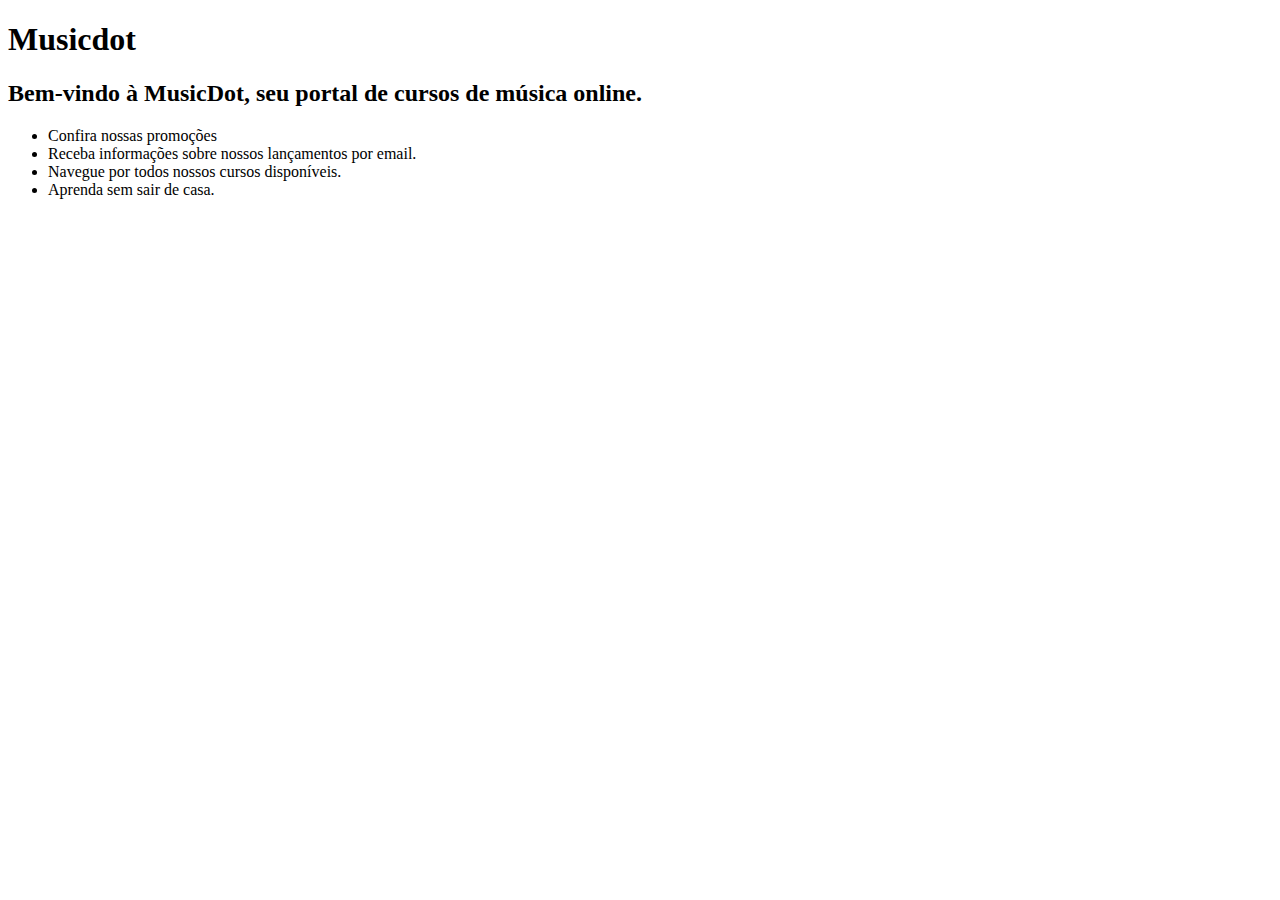
<file: index.html>
<!DOCTYPE html>
<html lang="pt-BR">

<head>
    <meta charset="UTF-8" />
    <meta http-equiv="X-UA-Compatible" content="IE=edge" />
    <meta name="viewport" content="width=device-width, initial-scale=1.0" />
    <title>Musicdot</title>
</head>

<body>
    <header>
        <h1>Musicdot</h1>
        <h2>Bem-vindo à MusicDot, seu portal de cursos de música online.</h2>
    </header>
    <main>
        <section>
            <ul>
                <li>Confira nossas promoções</li>
                <li>Receba informações sobre nossos lançamentos por email.</li>
                <li>Navegue por todos nossos cursos disponíveis.</li>
                <li>Aprenda sem sair de casa.</li>
            </ul>
        </section>
    </main>
</body>

</html>
</file>
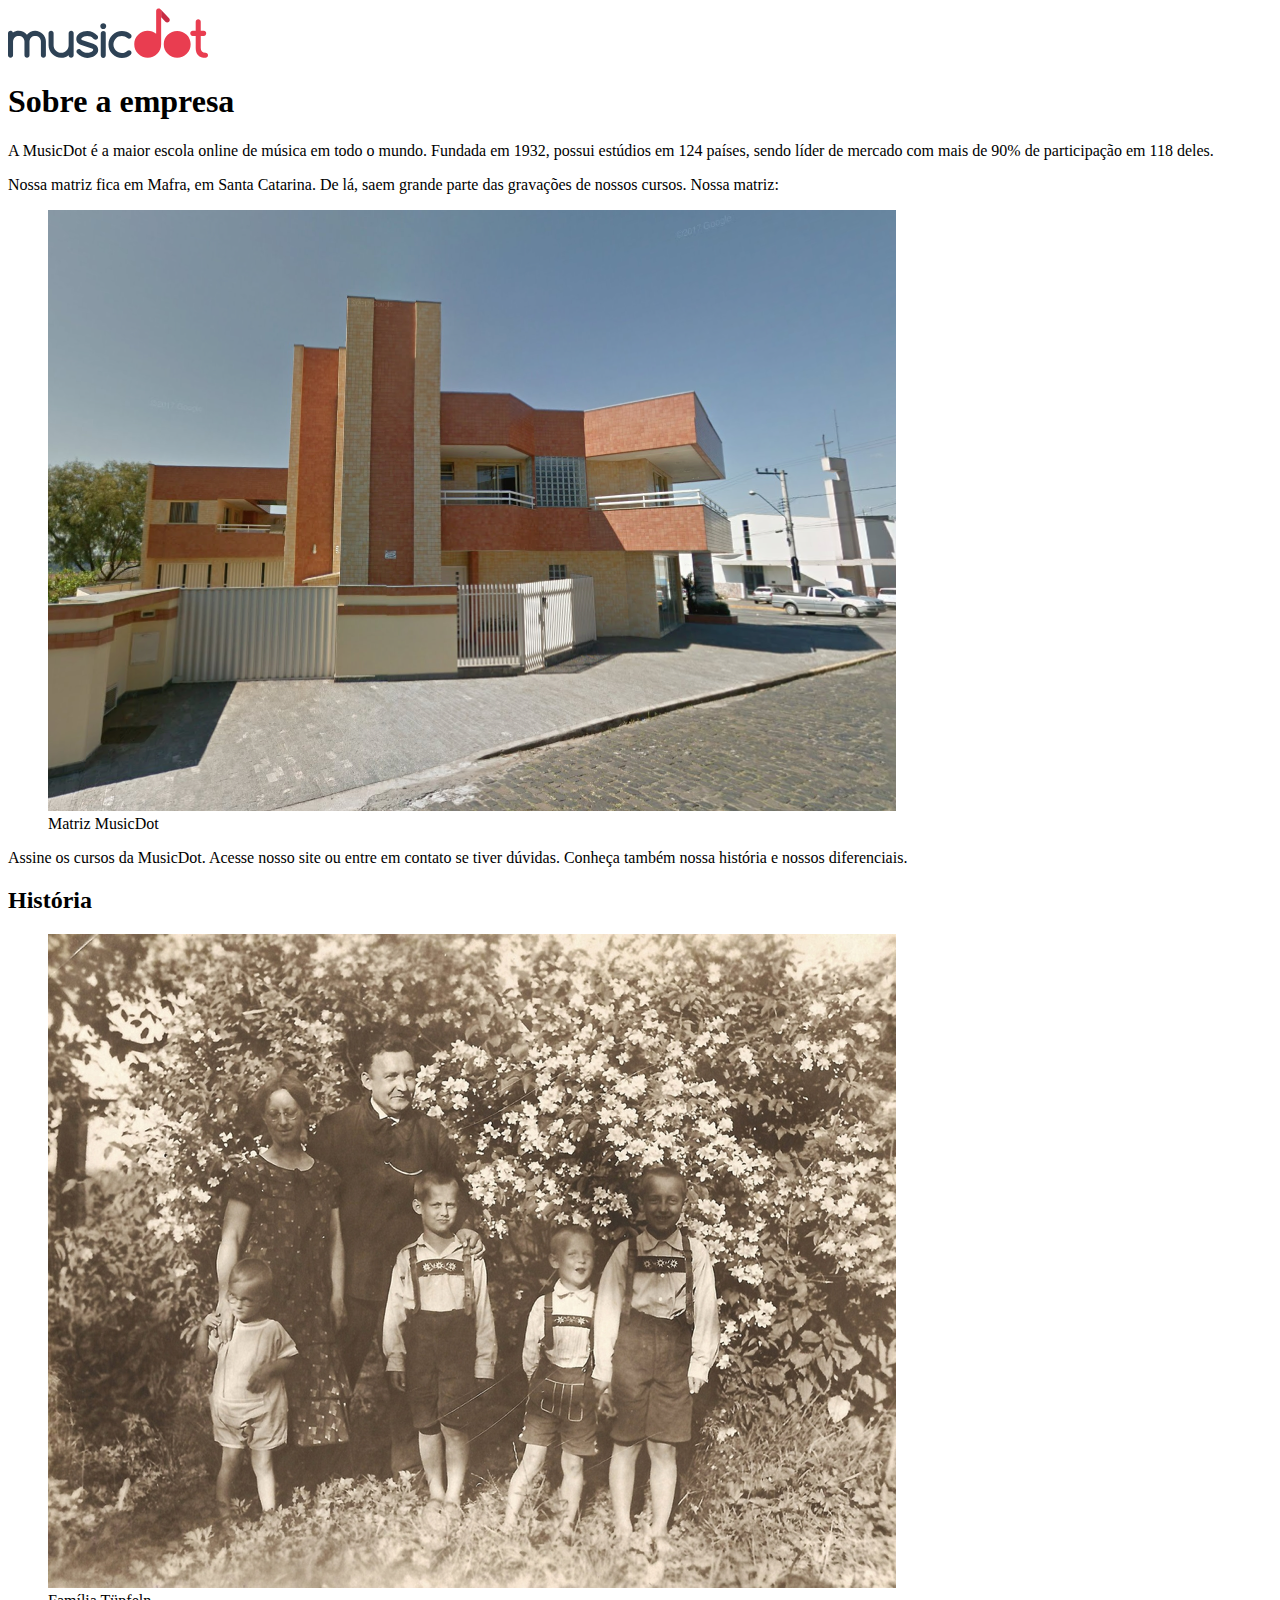
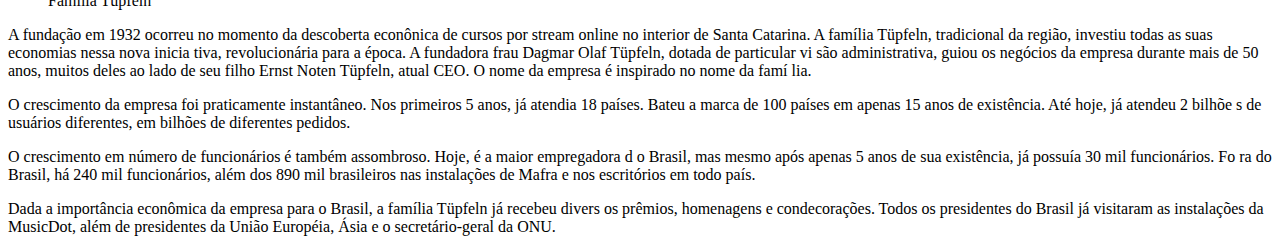
<file: sobre.html>
<!DOCTYPE html>
<html lang="pt-BR">

<head>
    <meta charset="UTF-8" />
    <meta http-equiv="X-UA-Compatible" content="IE=edge" />
    <meta name="viewport" content="width=device-width, initial-scale=1.0" />
    <link rel="icon" href="img/favicon.ico" />
    <title>MusicDot | Sobre a empresa</title>
</head>

<body>
    <header>
        <img src="img/logo.svg" alt="MusicDot" />
        <h1>Sobre a empresa</h1>
    </header>
    <!-- Seção Sobre-->
    <section>
        <p>
            A MusicDot é a maior escola online de música em todo o mundo. Fundada em 1932, possui estúdios em 124 países, sendo líder de mercado com mais de 90% de participação em 118 deles.
        </p>
        <p>
            Nossa matriz fica em Mafra, em Santa Catarina. De lá, saem grande parte das gravações de nossos cursos. Nossa matriz:
        </p>
        <figure>
            <img src="img/matriz-musicdot.png" alt="Matriz da MusicDot" />
            <figcaption>Matriz MusicDot</figcaption>
        </figure>
        <p>
            Assine os cursos da MusicDot. Acesse nosso site ou entre em contato se tiver dúvidas. Conheça também nossa história e nossos diferenciais.
        </p>
    </section>
    <!--Seção história Musicdot-->
    <section>
        <h2>História</h2>
        <figure>
            <img src="img/familia-tupfeln.jpg" alt="Foto	da	família	tüpfeln" />
            <figcaption>Família Tüpfeln</figcaption>
        </figure>
        <p>
            A fundação em 1932 ocorreu no momento da descoberta econônica de cursos por stream online no interior de Santa Catarina. A família Tüpfeln, tradicional da região, investiu todas as suas economias nessa nova inicia tiva, revolucionária para a época. A
            fundadora frau Dagmar Olaf Tüpfeln, dotada de particular vi são administrativa, guiou os negócios da empresa durante mais de 50 anos, muitos deles ao lado de seu filho Ernst Noten Tüpfeln, atual CEO. O nome da empresa é inspirado no nome da
            famí lia.
        </p>
        <p>
            O crescimento da empresa foi praticamente instantâneo. Nos primeiros 5 anos, já atendia 18 países. Bateu a marca de 100 países em apenas 15 anos de existência. Até hoje, já atendeu 2 bilhõe s de usuários diferentes, em bilhões de diferentes pedidos.
        </p>
        <p>
            O crescimento em número de funcionários é também assombroso. Hoje, é a maior empregadora d o Brasil, mas mesmo após apenas 5 anos de sua existência, já possuía 30 mil funcionários. Fo ra do Brasil, há 240 mil funcionários, além dos 890 mil brasileiros
            nas instalações de Mafra e nos escritórios em todo país.
        </p>
        <p>
            Dada a importância econômica da empresa para o Brasil, a família Tüpfeln já recebeu divers os prêmios, homenagens e condecorações. Todos os presidentes do Brasil já visitaram as instalações da MusicDot, além de presidentes da União Européia, Ásia e o
            secretário-geral da ONU.
        </p>
    </section>
</body>

</html>
</file>
